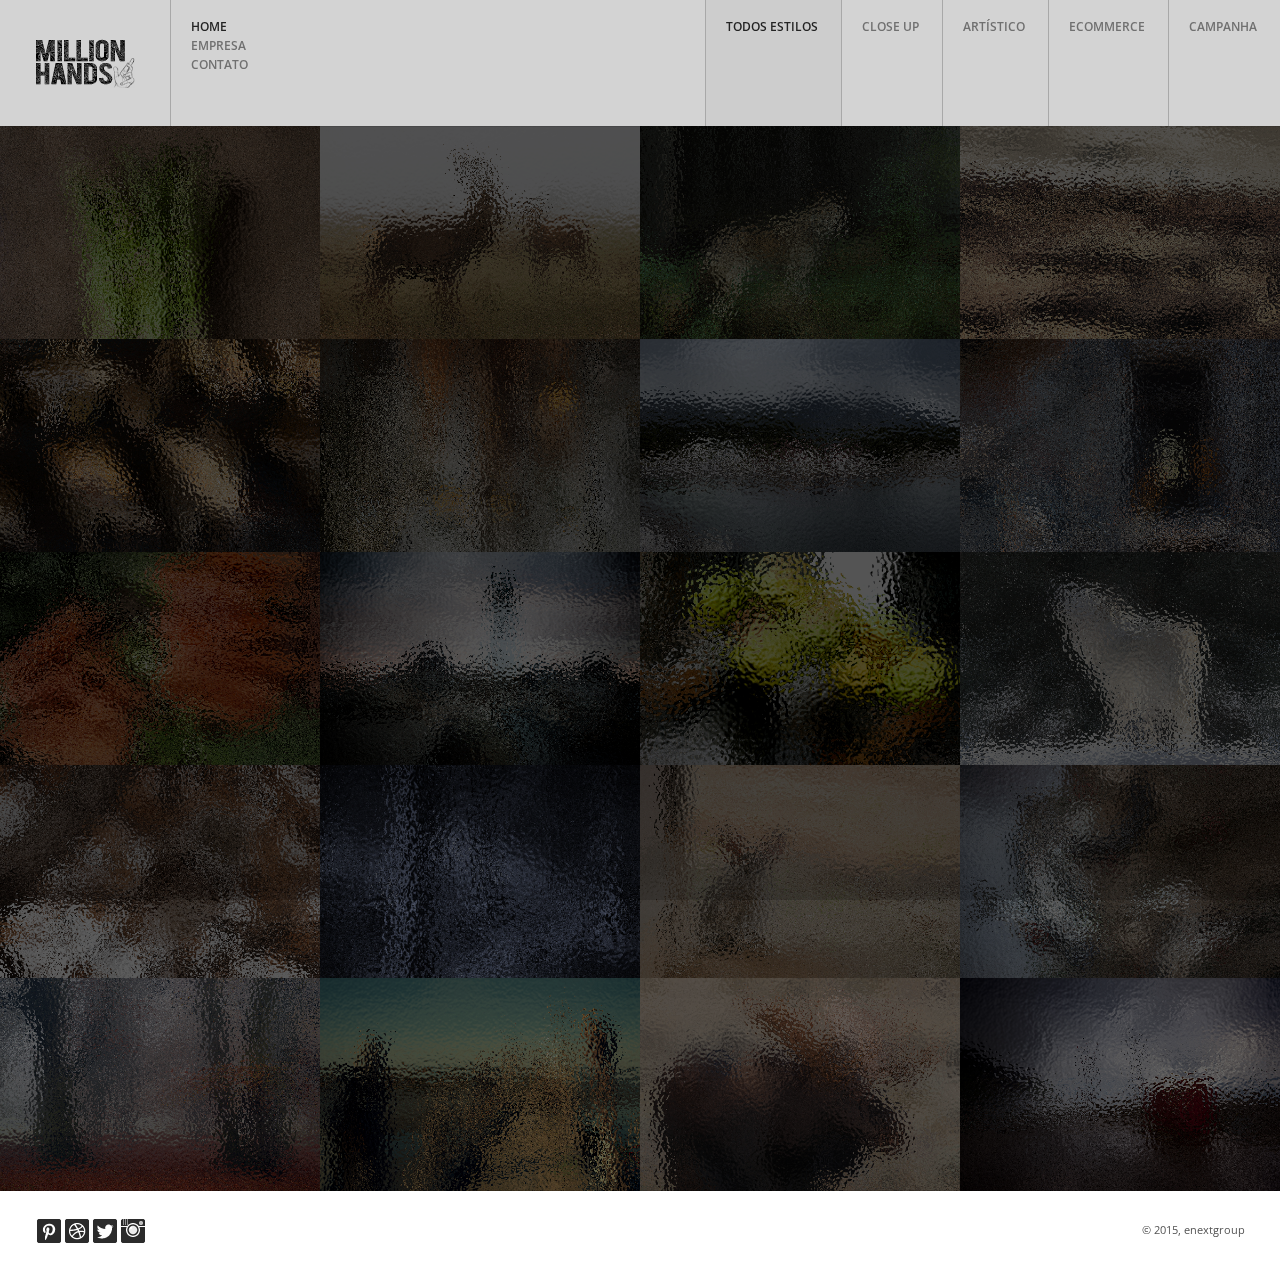
<file: index.html>
<!DOCTYPE html>
<!--[if lt IE 7]> <html class="no-js ie6 oldie" lang="en"> <![endif]-->
<!--[if IE 7]>    <html class="no-js ie7 oldie" lang="en"> <![endif]-->
<!--[if IE 8]>    <html class="no-js ie8 oldie" lang="en"> <![endif]-->
<!--[if IE 9]> <html class="no-js ie9 oldie" lang="en"> <![endif]-->
<!--[if gt IE 8]><!--> <html class="no-js"  dir="ltr" lang="en-US"> <!--<![endif]-->
<head>
<meta charset="utf-8">
<!-- Set the viewport width to device width for mobile -->
<meta name="viewport" content="width=device-width, initial-scale=1, maximum-scale=1">
<meta name="author" content="ppandp">
<meta name="Description" content="FULLSCREEN – Photography Portfolio HTML5" />
<title>Millionhands</title>
<link href="css/reset.css" rel="stylesheet" type="text/css" media="screen" />
<link href="css/contact.css" rel="stylesheet" type="text/css" media="screen" />
<link href="css/styles.css" rel="stylesheet" type="text/css" media="screen" />
<link href="css/flexslider.css" rel="stylesheet" type="text/css" media="screen">
<link href="css/jquery.fancybox.css" rel="stylesheet" type="text/css" media="screen" />
<!--[if gt IE 8]><!--><link href="css/retina-responsive.css" rel="stylesheet" type="text/css" media="screen" /><!--<![endif]-->
<!--[if !IE]> <link href="css/retina-responsive.css" rel="stylesheet" type="text/css" media="screen" /> <![endif]-->
<!--[if gt IE 6]> <link href="css/styles-ie.css" rel="stylesheet" type="text/css" media="screen" /> <![endif]-->
<link href="css/print.css" rel="stylesheet" type="text/css" media="print" />
<link href='http://fonts.googleapis.com/css?family=Open+Sans:400,300,300italic,700,600,800' rel='stylesheet' type='text/css' />
</head>
<body class="index">
<div id="wrap">
  <!-- Preloader -->
  <div id="preloader">
    <div id="status">&nbsp;</div>
  </div>
  <header id="wrapper">
    <div class="container clearfix">
      <h1 id="logo"><a href="index.html">Millionhands</a></h1>
     
      <!-- start navi -->
      <div id="nav-button"> <span class="nav-bar"></span> <span class="nav-bar"></span> <span class="nav-bar"></span> </div>
      <div id="options" class="clearfix">
        <ul id="main-menu">
          <li><a href="index.html" class="current">Home</a>
          	</li>
          <li><a href="#" class="dead-link">Empresa</a>
            <ul class="other">
              <li><a href="quemsomos.html">Quem Somos?</a></li>
              <li><a href="nossaequipe.html">Nossa Equipe</a></li>
            </ul>
          </li>
         
          <li><a href="contato.html">Contato</a></li>
        </ul>
        <ul id="homepage" class="option-set clearfix" data-option-key="filter">
          <li><a href="#filter=.home" class="selected">Todos Estilos</a>
          <li><a href="#filter=.germany">Close up</a></li>
          <li><a href="#filter=.africa">Artístico</a></li>
          <li><a href="#filter=.norway">Ecommerce</a></li>
          <li><a href="#filter=.poland">Campanha</a></li>
        </ul>
      </div>
      <!-- end nav -->
    </div>
  </header>
  <!-- end header -->
  <div id="content">
    <ul id="container">
      <li class="element home germany"> <a href="images/pic01b.jpg" title="Gabriel Testini Ellus Campanha 012" data-fancybox-group="group1" class="popup">
        <div class="images"><img src="images/pic01.jpg" alt="" />
        
        </div>
        </a> </li>
      <li class="element home poland"> <a href="images/pic02.jpg" title="Paulo Duran Revista TRIP edição 54" data-fancybox-group="group1" class="popup">
        <div class="images"><img src="images/pic02.jpg" alt="" />
          
        </div>
        </a> </li>
      <li class="element home germany"> <a href="images/pic03.jpg" title="Gabriel Testini Doc Dog Campanha 014" data-fancybox-group="group1" class="popup">
        <div class="images"><img src="images/pic03.jpg" alt="" />
          
        </div>
        </a> </li>
      <li class="element home africa"> <a href="images/pic06.jpg" title="Paulo Duran Revista TRIP edição 50" data-fancybox-group="group1" class="popup">
        <div class="images"><img src="images/pic06.jpg" alt="" />
          
        </div>
        </a> </li>
      <li class="element home norway"> <a href="images/pic05.jpg" title="Gabriel Testini Fashion Week Desfile Ellus 011" data-fancybox-group="group1" class="popup">
        <div class="images"><img src="images/pic05.jpg" alt="" />
          
        </div>
        </a> </li>
      <li class="element home poland"> <a href="images/pic07b.jpg" title="Gabriel Testini Fashion Week Desfile Ellus 014" data-fancybox-group="group1" class="popup">
        <div class="images"><img src="images/pic07.jpg" alt="" />
          
        </div>
        </a> </li>
      <li class="element home norway"> <a href="images/pic08.jpg" title="Paulo Duran Revista TRIP edição 21" data-fancybox-group="group1" class="popup">
        <div class="images"><img src="images/pic08.jpg" alt="" />
          
        </div>
        </a> </li>
      <li class="element home africa"> <a href="images/pic04.jpg" title="Gabriel Testini Fashion Week Desfile Ellus 010" data-fancybox-group="group1" class="popup">
        <div class="images"><img src="images/pic04.jpg" alt="" />
          
        </div>
        </a> </li>
      <li class="element home germany"> <a href="images/pic15.jpg" title="Lorem Ipsum" data-fancybox-group="group1" class="popup">
        <div class="images"><img src="images/pic15.jpg" alt="" />
         
        </div>
        </a> </li>
      <li class="element home norway"> <a href="images/pic10.jpg" title="Paulo Duran Revista TRIP edição 56" data-fancybox-group="group1" class="popup">
        <div class="images"><img src="images/pic10.jpg" alt="" />
         
        </div>
        </a> </li>
      <li class="element home poland"> <a href="images/pic11.jpg" title="Lorem Ipsum" data-fancybox-group="group1" class="popup">
        <div class="images"><img src="images/pic11.jpg" alt="" />
          
        </div>
        </a> </li>
      <li class="element home norway"> <a href="images/pic12.jpg" title="Lorem Ipsum" data-fancybox-group="group1" class="popup">
        <div class="images"><img src="images/pic12.jpg" alt="" />
         
        </div>
        </a> </li>
      <li class="element home africa"> <a href="images/pic13.jpg" title="Lorem Ipsum" data-fancybox-group="group1" class="popup">
        <div class="images"><img src="images/pic13.jpg" alt="" />
          
        </div>
        </a> </li>
      <li class="element home germany"> <a href="images/pic09.jpg" title="Lorem Ipsum" data-fancybox-group="group1" class="popup">
        <div class="images"><img src="images/pic09.jpg" alt="" />
          
        </div>
        </a> </li>
      <li class="element home germany"> <a href="images/pic14.jpg" title="Lorem Ipsum" data-fancybox-group="group1" class="popup">
        <div class="images"><img src="images/pic14.jpg" alt="" />
         
        </div>
        </a> </li>
      <li class="element home norway"> <a href="images/pic16.jpg" title="Lorem Ipsum" data-fancybox-group="group1" class="popup">
        <div class="images"><img src="images/pic16.jpg" alt="" />
          
        </div>
        </a> </li>
      <li class="element home germany"> <a href="images/pic17.jpg" title="Lorem Ipsum" data-fancybox-group="group1" class="popup">
        <div class="images"><img src="images/pic17.jpg" alt="" />
          
        </div>
        </a> </li>
      <li class="element home poland"> <a href="images/pic18.jpg" title="Lorem Ipsum" data-fancybox-group="group1" class="popup">
        <div class="images"><img src="images/pic18.jpg" alt="" />
        
        </div>
        </a> </li>
      <li class="element home norway"> <a href="images/pic19b.jpg" title="Lorem Ipsum" data-fancybox-group="group1" class="popup">
        <div class="images"><img src="images/pic19.jpg" alt="" />
         
        </div>
        </a> </li>
      <li class="element home norway"> <a href="images/pic20.jpg" title="Lorem Ipsum" data-fancybox-group="group1" class="popup">
        <div class="images"><img src="images/pic20.jpg" alt="" />
         
        </div>
        </a> </li>
    </ul>
  </div>
  <!-- end content -->
</div>
<!-- end wrap -->
<footer>
  <div class="container">
    <ul class="social clearfix alignleft">
      <li class="pinterest"><a href="#" onClick="return false">Visite nosso Pinterest</a></li>
      <li class="dribble"><a href="#" onClick="return false">Visit our dribble Account</a></li>
      <li class="tweat"><a href="#" onClick="return false">Visite nosso Twitter</a></li>
      <li class="instagram"><a href="#" onClick="return false">Visite nosso Instagram</a></li>
    </ul>
    <p class="small alignright"> © 2015, enextgroup</p>
  </div>
</footer>
<!-- BACK TO TOP BUTTON -->
<div id="backtotop">
  <ul>
    <li><a id="toTop" href="#" onClick="return false">Ir para o topo</a></li>
  </ul>
</div>
<!--<script src="http://maps.google.com/maps/api/js?sensor=false" type="text/javascript"></script>-->
<script src="js/jquery-1.9.1.min.js" type="text/javascript"></script>
<script src="js/jquery-easing-1.3.js" type="text/javascript"></script>
<script src="js/modernizr.js" type="text/javascript"></script>
<script src="js/retina.js" type="text/javascript"></script>
<!--<script src="js/jquery.gomap-1.3.2.min.js" type="text/javascript"></script>-->
<script src="js/jquery.isotope.min.js" type="text/javascript"></script>
<script src="js/jquery.ba-bbq.min.js" type="text/javascript"></script>
<script src="js/jquery.isotope.load_home.js" type="text/javascript"></script>
<script src="js/jquery.isotope.perfectmasonry.js"></script>
<!--<script src="js/jquery.form.js" type="text/javascript"></script>
<script src="js/input.fields.js" type="text/javascript"></script>-->
<script src="js/responsive-nav.js" type="text/javascript"></script>
<script defer src="js/jquery.flexslider-min.js"></script>
<script src="js/jquery.fancybox.pack.js" type="text/javascript"></script>
<script src="js/image-hover.js" type="text/javascript"></script>
<script src="js/scrollup.js" type="text/javascript"></script>
<script src="js/preloader.js" type="text/javascript"></script>
<script src="js/navi-slidedown.js" type="text/javascript"></script>
<!--[if lt IE 9]><script src="http://html5shim.googlecode.com/svn/trunk/html5.js"></script><![endif]-->
</body>
</html>
</file>
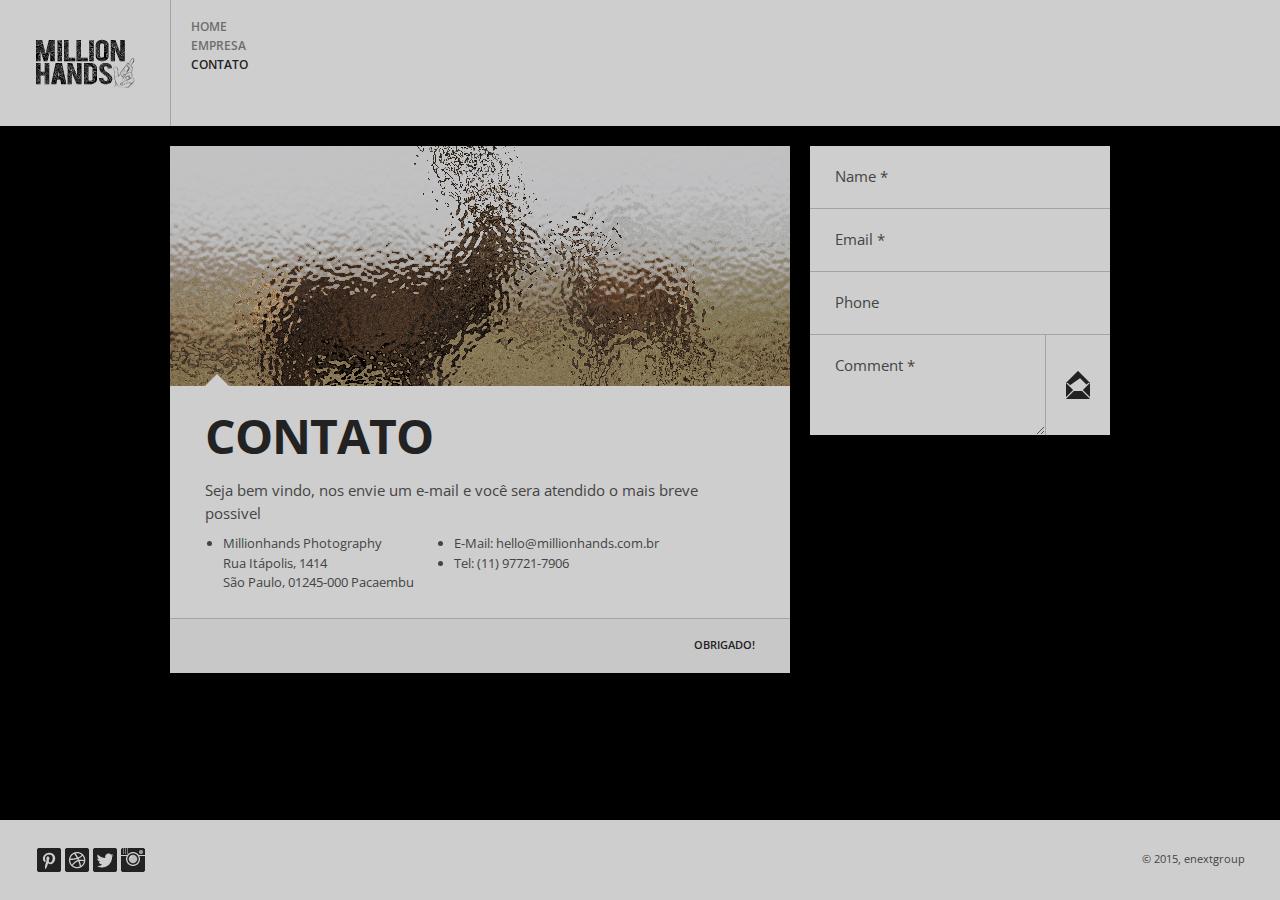
<file: contato.html>
<!DOCTYPE html>
<!--[if lt IE 7]> <html class="no-js ie6 oldie" lang="en"> <![endif]-->
<!--[if IE 7]>    <html class="no-js ie7 oldie" lang="en"> <![endif]-->
<!--[if IE 8]>    <html class="no-js ie8 oldie" lang="en"> <![endif]-->
<!--[if IE 9]> <html class="no-js ie9 oldie" lang="en"> <![endif]-->
<!--[if gt IE 8]><!--> <html class="no-js"  dir="ltr" lang="en-US"> <!--<![endif]-->
<head>
<meta charset="utf-8">
<!-- Set the viewport width to device width for mobile -->
<meta name="viewport" content="width=device-width, initial-scale=1, maximum-scale=1">
<meta name="author" content="ppandp">
<meta name="Description" content="FULLSCREEN – Photography Portfolio HTML5" />
<title>Millionhands</title>
<link href="css/reset.css" rel="stylesheet" type="text/css" media="screen" />
<link href="css/contact.css" rel="stylesheet" type="text/css" media="screen" />
<link href="css/styles.css" rel="stylesheet" type="text/css" media="screen" />
<link href="css/flexslider.css" rel="stylesheet" type="text/css" media="screen">
<link href="css/jquery.fancybox.css" rel="stylesheet" type="text/css" media="screen" />
<!--[if gt IE 8]><!--><link href="css/retina-responsive.css" rel="stylesheet" type="text/css" media="screen" /><!--<![endif]-->
<!--[if !IE]> <link href="css/retina-responsive.css" rel="stylesheet" type="text/css" media="screen" /> <![endif]-->
<!--[if gt IE 6]> <link href="css/styles-ie.css" rel="stylesheet" type="text/css" media="screen" /> <![endif]-->
<link href="css/print.css" rel="stylesheet" type="text/css" media="print" />
<link href='http://fonts.googleapis.com/css?family=Open+Sans:400,300,300italic,700,600,800' rel='stylesheet' type='text/css' />
</head>
<body class="post">
<div id="wrap">
  <!-- Preloader -->
  <div id="preloader">
    <div id="status">&nbsp;</div>
  </div>
  <header id="wrapper">
    <div class="container clearfix">
      <h1 id="logo"><a href="index.html">Millionhands</a>   </h1>
       <!-- start navi -->
      <div id="nav-button"> <span class="nav-bar"></span> <span class="nav-bar"></span> <span class="nav-bar"></span> </div>
      <div id="options" class="clearfix">
        <ul id="main-menu">
          <li><a href="index.html">Home</a>
          	</li>
          <li><a href="#" class="dead-link">Empresa</a>
            <ul class="other">
              <li><a href="quemsomos.html">Quem Somos?</a></li>
              <li><a href="nossaequipe.html">Nossa Equipe</a></li>
            </ul>
          </li>
         
          <li><a href="contato.html" class="current">Contato</a></li>
        </ul>
        
      <!-- end nav -->
    </div>
   
  </header>
  <!-- end header -->
  <div id="content">
    <div class="container clearfix">
      <div id="container">
        <div class="col2-3 home element">
          <div class="images"> <img src="images/post01.jpg" alt="" />
            <!--<div id="map"></div>-->
          </div>
          <div class="white-bottom  grey-area-last">
            <h2>Contato</h2>
            <p class="big"> Seja bem vindo, nos envie um e-mail e você sera atendido o mais breve possivel</p>
            <ul class="unordered-list floated clearfix">
              <li>Millionhands Photography<br />
                Rua Itápolis, 1414<br />
                São Paulo, 01245-000 Pacaembu</li>
              <li>E-Mail: hello@millionhands.com.br</li>
              <li>Tel: (11) 97721-7906</li>
            </ul>
            <div class="grey-area last smaller clearfix">
              <p class="small"><span class="alignright"><a href="#">OBRIGADO!</a></span> <span class="alignright"><a href="#"></a></span></p>
            </div>
          </div>
        </div>
        <div class="element home clearfix col1-3 contact">
          <div id="contact">
            <div id="message"></div>
            <form method="post" action="contact.php" name="contactform" id="contactform" autocomplete="off">
              <fieldset>
              <div class="alignleft padding-right">
                <label for="name" accesskey="U"><span class="required">Name</span></label>
                <input name="name" type="text" id="name" size="30" title="Name *" />
                <label for="email" accesskey="E"><span class="required">Email</span></label>
                <input name="email" type="text" id="email" size="30" title="Email *" />
                <label for="phone" accesskey="P">Phone</label>
                <input name="phone" type="text" id="phone" size="30" title="Phone" class="third" />
              </div>
              <label for="comments" accesskey="C"><span class="required">Comments</span></label>
              <textarea name="comments" id="comments" title="Comment *"></textarea>
              <input type="submit" class="submit" id="submit" value="Submit" />
              </fieldset>
            </form>
          </div>
        </div>
      </div>
    </div>
  </div>
  <!-- end content -->
</div>
<!-- end wrap -->
<footer>
  <div class="container">
    <ul class="social clearfix alignleft">
      <li class="pinterest"><a href="#" onClick="return false">Visit our pinterest Account</a></li>
      <li class="dribble"><a href="#" onClick="return false">Visit our dribble Account</a></li>
      <li class="tweat"><a href="#" onClick="return false">Visit our twitter Account</a></li>
      <li class="instagram"><a href="#" onClick="return false">Visit our instagram Account</a></li>
    </ul>
    <p class="small alignright"> © 2015, enextgroup</p>
  </div>
</footer>
<!-- BACK TO TOP BUTTON -->
<div id="backtotop">
  <ul>
    <li><a id="toTop" href="#" onClick="return false">Back to Top</a></li>
  </ul>
</div>
<!--<script src="http://maps.google.com/maps/api/js?sensor=false" type="text/javascript"></script>-->
<script src="js/jquery-1.9.1.min.js" type="text/javascript"></script>
<script src="js/jquery-easing-1.3.js" type="text/javascript"></script>
<script src="js/modernizr.js" type="text/javascript"></script>
<script src="js/retina.js" type="text/javascript"></script>
<!--<script src="js/jquery.gomap-1.3.2.min.js" type="text/javascript"></script>-->
<script src="js/jquery.isotope.min.js" type="text/javascript"></script>
<script src="js/jquery.ba-bbq.min.js" type="text/javascript"></script>
<script src="js/jquery.isotope.load.js" type="text/javascript"></script>
<script src="js/jquery.isotope.perfectmasonry.js"></script>
<script src="js/jquery.form.js" type="text/javascript"></script>
<script src="js/input.fields.js" type="text/javascript"></script>
<script src="js/responsive-nav.js" type="text/javascript"></script>
<script defer src="js/jquery.flexslider-min.js"></script>
<script src="js/jquery.fancybox.pack.js" type="text/javascript"></script>
<script src="js/image-hover_opacity1.js" type="text/javascript"></script>
<script src="js/scrollup.js" type="text/javascript"></script>
<script src="js/preloader.js" type="text/javascript"></script>
<script src="js/navi-slidedown.js" type="text/javascript"></script>
<!--[if lt IE 9]><script src="http://html5shim.googlecode.com/svn/trunk/html5.js"></script><![endif]-->
</body>
</html>
</file>
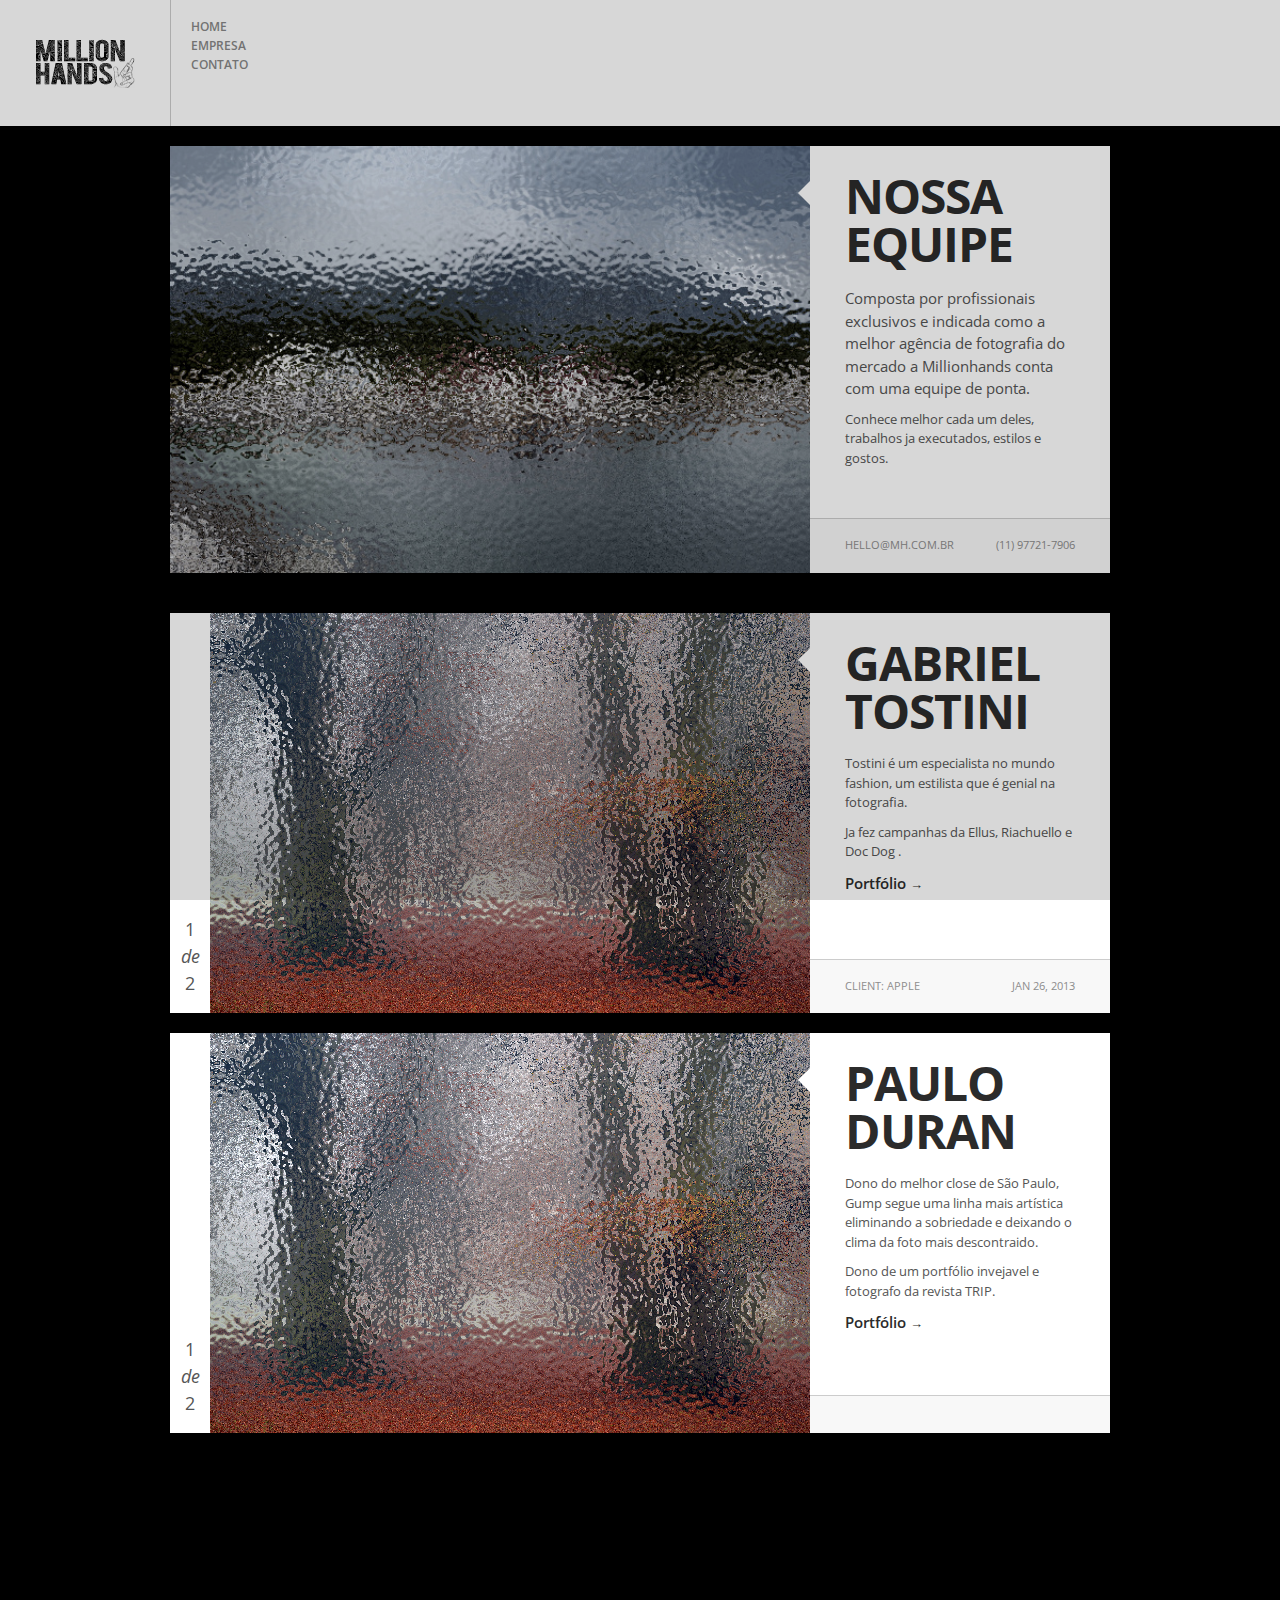
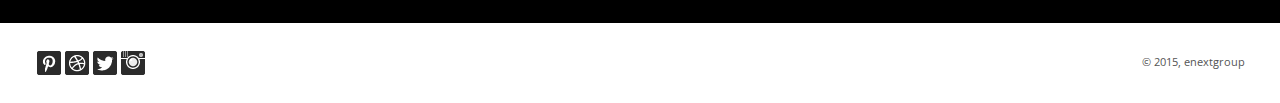
<file: nossaequipe.html>
<!DOCTYPE html>
<!--[if lt IE 7]> <html class="no-js ie6 oldie" lang="en"> <![endif]-->
<!--[if IE 7]>    <html class="no-js ie7 oldie" lang="en"> <![endif]-->
<!--[if IE 8]>    <html class="no-js ie8 oldie" lang="en"> <![endif]-->
<!--[if IE 9]> <html class="no-js ie9 oldie" lang="en"> <![endif]-->
<!--[if gt IE 8]><!--> <html class="no-js"  dir="ltr" lang="en-US"> <!--<![endif]-->
<head>
<meta charset="utf-8">
<!-- Set the viewport width to device width for mobile -->
<meta name="viewport" content="width=device-width, initial-scale=1, maximum-scale=1">
<meta name="author" content="ppandp">
<meta name="Description" content="FULLSCREEN – Photography Portfolio HTML5" />
<title>Millionhands</title>
<link href="css/reset.css" rel="stylesheet" type="text/css" media="screen" />
<link href="css/contact.css" rel="stylesheet" type="text/css" media="screen" />
<link href="css/styles.css" rel="stylesheet" type="text/css" media="screen" />
<link href="css/flexslider.css" rel="stylesheet" type="text/css" media="screen">
<link href="css/jquery.fancybox.css" rel="stylesheet" type="text/css" media="screen" />
<!--[if gt IE 8]><!--><link href="css/retina-responsive.css" rel="stylesheet" type="text/css" media="screen" /><!--<![endif]-->
<!--[if !IE]> <link href="css/retina-responsive.css" rel="stylesheet" type="text/css" media="screen" /> <![endif]-->
<!--[if gt IE 6]> <link href="css/styles-ie.css" rel="stylesheet" type="text/css" media="screen" /> <![endif]-->
<link href="css/print.css" rel="stylesheet" type="text/css" media="print" />
<link href='http://fonts.googleapis.com/css?family=Open+Sans:400,300,300italic,700,600,800' rel='stylesheet' type='text/css' />
</head>
<body class="slider">
<div id="wrap">
  <!-- Preloader -->
  <div id="preloader">
    <div id="status">&nbsp;</div>
  </div>
  <header id="wrapper">
    <div class="container clearfix">
      <h1 id="logo"><a href="index.html">Millionhands</a></h1>
      <!-- start navi -->
      <div id="nav-button"> <span class="nav-bar"></span> <span class="nav-bar"></span> <span class="nav-bar"></span> </div>
      <div id="options" class="clearfix">
        <ul id="main-menu">
          <li><a href="index.html">Home</a>
          	</li>
          <li><a href="#" class="dead-link ">Empresa</a>
            <ul class="other">
              <li><a href="quemsomos.html" >Quem Somos?</a></li>
              <li><a href="nossaequipe.html" class="current">Nossa Equipe</a></li>
            </ul>
          </li>
         
          <li><a href="contato.html" >Contato</a></li>
        </ul>
        
      <!-- end nav -->
    </div>
    
  </header>
  <!-- end header -->
  <div id="content">
    <div class="container clearfix">
      <div id="container">
        <div class="combi clearfix element home col1-1 ">
          <div class="col2-3">
            <div class="images"> <img src="images/pic08.jpg" alt="" /> </div>
          </div>
          <div class="col1-3 white-right">
            <h2>Nossa Equipe</h2>
            <p class="big">Composta por profissionais exclusivos e indicada como a melhor agência de fotografia do mercado a Millionhands conta com uma equipe de ponta.</p>
            <p>Conhece melhor cada um deles, trabalhos ja executados, estilos e gostos.</p>
            <div class="bottom-field clearfix">
              <p class="small"><span class="alignleft">hello@mh.com.br</span> <span class="alignright">(11) 97721-7906</span></p>
            </div>
          </div>
          <div class="clear"></div>
        </div>
         
    </div>
  </div>
  
  <div id="content">
    <div class="container clearfix">
      <div id="container">
        <div class="combi clearfix element home col1-1">
          <div class="col2-3">
            <div class="flexslider">
              <div class="images">
                <ul class="slides">
                  <li><img src="images/pic17.jpg" alt="" />
                    <div class="caption">
                      <p>1 <span>de</span> 2</p>
                    </div>
                  </li>
                  <li><img src="images/pic18.jpg" alt="" />
                    <div class="caption">
                      <p>2 <span>de</span> 2</p>
                    </div>
                  </li>
                  
                </ul>
              </div>
            </div>
          </div>
          <div class="col1-3 white-right">
            <h2>Gabriel Tostini</h2>
            <p>Tostini é um especialista no mundo fashion, um estilista que é genial na fotografia. </p>
            <p>Ja fez campanhas da Ellus, Riachuello e Doc Dog .</p>
            <p class="big"><a href="index.html">Portfólio <span class="arrow">→</span></a></p>
            <div class="bottom-field clearfix">
              <p class="small"><span class="alignleft">Client: Apple</span> <span class="alignright">Jan 26, 2013</span></p>
            </div>
          </div>
          <div class="clear"></div>
        </div>
  
  <div id="content">
    <div class="container clearfix">
      <div id="container">
        <div class="combi clearfix element home col1-1">
          <div class="col2-3">
            <div class="flexslider">
              <div class="images">
                <ul class="slides">
                  <li><img src="images/pic17.jpg" alt="" />
                    <div class="caption">
                      <p>1 <span>de</span> 2</p>
                    </div>
                  </li>
                  <li><img src="images/pic18.jpg" alt="" />
                    <div class="caption">
                      <p>2 <span>de</span> 2</p>
                    </div>
                  </li>
                </ul>
              </div>
            </div>
          </div>
  <div class="col1-3 white-right">
            <h2>Paulo Duran</h2>
            <p>Dono do melhor close de São Paulo, Gump segue uma linha mais artística eliminando a sobriedade e deixando o clima da foto mais descontraido. </p>
            <p>Dono de um portfólio invejavel e fotografo da revista TRIP.</p>
            <p class="big"><a href="index.html">Portfólio <span class="arrow">→</span></a></p>
            <div class="bottom-field clearfix">
              <p class="small"><span class="alignleft"></span> <span class="alignright"></span></p>
            </div>
          </div>
          <div class="clear"></div>
         
        </div>
       </div> 
    </div>
  </div>
  </div>
            </div>
          </div>
         
      
  
  
  <!-- end content -->
</div>
<!-- end wrap -->
<footer>
  <div class="container">
    <ul class="social clearfix alignleft">
      <li class="pinterest"><a href="#" onClick="return false">Visit our pinterest Account</a></li>
      <li class="dribble"><a href="#" onClick="return false">Visit our dribble Account</a></li>
      <li class="tweat"><a href="#" onClick="return false">Visit our twitter Account</a></li>
      <li class="instagram"><a href="#" onClick="return false">Visit our instagram Account</a></li>
    </ul>
    <p class="small alignright"> © 2015, enextgroup</p>
  </div>
</footer>
<!-- BACK TO TOP BUTTON -->
<div id="backtotop">
  <ul>
    <li><a id="toTop" href="#" onClick="return false">Back to Top</a></li>
  </ul>
</div>
<!--<script src="http://maps.google.com/maps/api/js?sensor=false" type="text/javascript"></script>-->
<script src="js/jquery-1.9.1.min.js" type="text/javascript"></script>
<script src="js/jquery-easing-1.3.js" type="text/javascript"></script>
<script src="js/modernizr.js" type="text/javascript"></script>
<script src="js/retina.js" type="text/javascript"></script>
<!--<script src="js/jquery.gomap-1.3.2.min.js" type="text/javascript"></script>-->
<script src="js/jquery.isotope.min.js" type="text/javascript"></script>
<script src="js/jquery.ba-bbq.min.js" type="text/javascript"></script>
<script src="js/jquery.isotope.load.js" type="text/javascript"></script>
<script src="js/jquery.isotope.perfectmasonry.js"></script>
<!--<script src="js/jquery.form.js" type="text/javascript"></script>
<script src="js/input.fields.js" type="text/javascript"></script>-->
<script src="js/responsive-nav.js" type="text/javascript"></script>
<script defer src="js/jquery.flexslider-min.js"></script>
<script src="js/jquery.fancybox.pack.js" type="text/javascript"></script>
<script src="js/image-hover_opacity1.js" type="text/javascript"></script>
<script src="js/scrollup.js" type="text/javascript"></script>
<script src="js/preloader.js" type="text/javascript"></script>
<script src="js/navi-slidedown.js" type="text/javascript"></script>
<!--[if lt IE 9]><script src="http://html5shim.googlecode.com/svn/trunk/html5.js"></script><![endif]-->
</body>
</html>
</file>
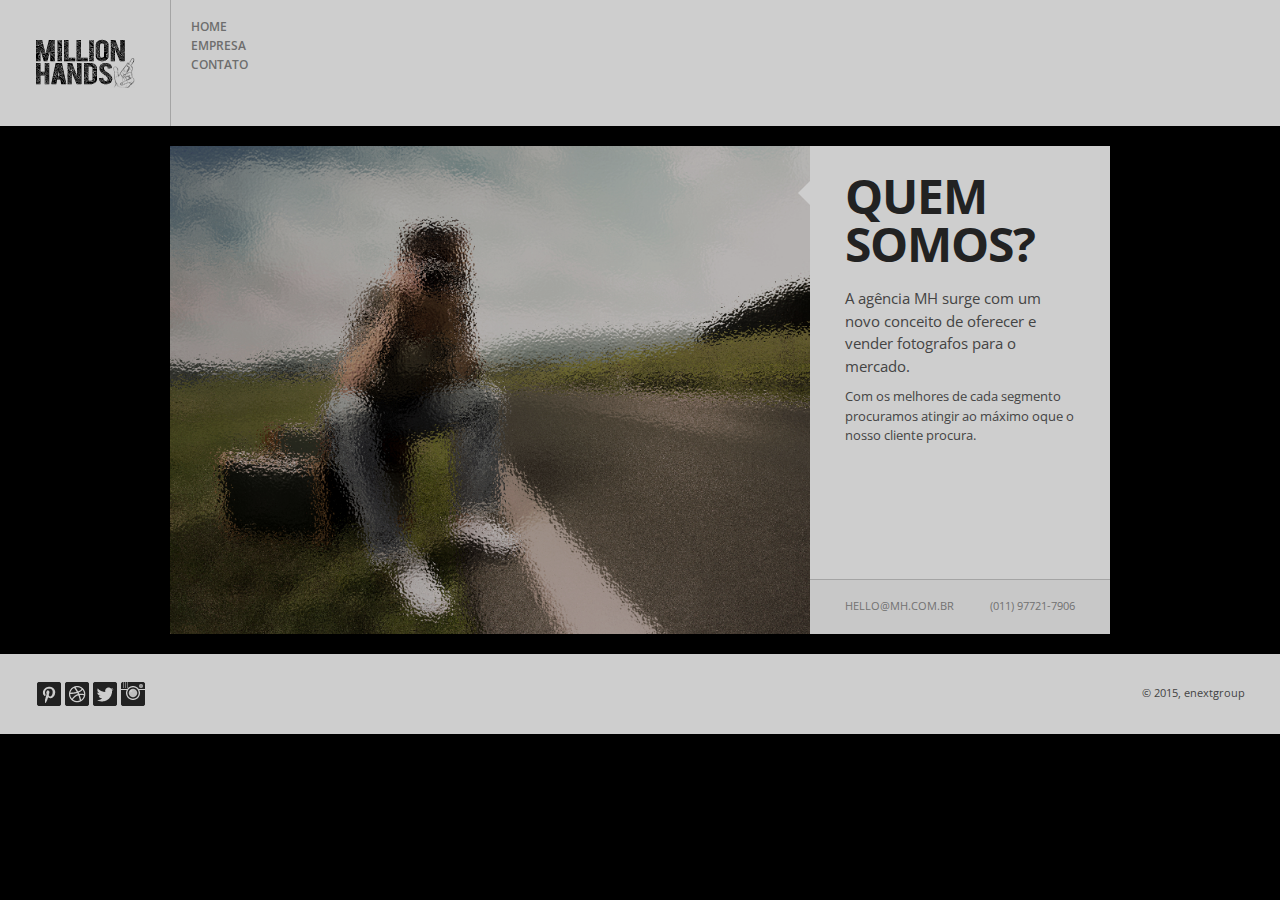
<file: quemsomos.html>
<!DOCTYPE html>
<!--[if lt IE 7]> <html class="no-js ie6 oldie" lang="en"> <![endif]-->
<!--[if IE 7]>    <html class="no-js ie7 oldie" lang="en"> <![endif]-->
<!--[if IE 8]>    <html class="no-js ie8 oldie" lang="en"> <![endif]-->
<!--[if IE 9]> <html class="no-js ie9 oldie" lang="en"> <![endif]-->
<!--[if gt IE 8]><!--> <html class="no-js"  dir="ltr" lang="en-US"> <!--<![endif]-->
<head>
<meta charset="utf-8">
<!-- Set the viewport width to device width for mobile -->
<meta name="viewport" content="width=device-width, initial-scale=1, maximum-scale=1">
<meta name="author" content="ppandp">
<meta name="Description" content="FULLSCREEN – Photography Portfolio HTML5" />
<title>Millionhands</title>
<link href="css/reset.css" rel="stylesheet" type="text/css" media="screen" />
<link href="css/contact.css" rel="stylesheet" type="text/css" media="screen" />
<link href="css/styles.css" rel="stylesheet" type="text/css" media="screen" />
<link href="css/flexslider.css" rel="stylesheet" type="text/css" media="screen">
<link href="css/jquery.fancybox.css" rel="stylesheet" type="text/css" media="screen" />
<!--[if gt IE 8]><!--><link href="css/retina-responsive.css" rel="stylesheet" type="text/css" media="screen" /><!--<![endif]-->
<!--[if !IE]> <link href="css/retina-responsive.css" rel="stylesheet" type="text/css" media="screen" /> <![endif]-->
<!--[if gt IE 6]> <link href="css/styles-ie.css" rel="stylesheet" type="text/css" media="screen" /> <![endif]-->
<link href="css/print.css" rel="stylesheet" type="text/css" media="print" />
<link href='http://fonts.googleapis.com/css?family=Open+Sans:400,300,300italic,700,600,800' rel='stylesheet' type='text/css' />
</head>
<body class="slider">
<div id="wrap">
  <!-- Preloader -->
  <div id="preloader">
    <div id="status">&nbsp;</div>
  </div>
  <header id="wrapper">
    <div class="container clearfix">
      <h1 id="logo"><a href="index.html">Millionhands</a></h1>
      <!-- start navi -->
      <div id="nav-button"> <span class="nav-bar"></span> <span class="nav-bar"></span> <span class="nav-bar"></span> </div>
      <div id="options" class="clearfix">
        <ul id="main-menu">
          <li><a href="index.html">Home</a>
          	</li>
          <li><a href="#" class="dead-link ">Empresa</a>
            <ul class="other">
              <li><a href="quemsomos.html" class="current">Quem Somos?</a></li>
              <li><a href="nossaequipe.html" >Nossa Equipe</a></li>
            </ul>
          </li>
         
          <li><a href="contato.html" >Contato</a></li>
        </ul>
        
      <!-- end nav -->
    </div>
    
  </header>
  <!-- end header -->
  <div id="content">
    <div class="container clearfix">
      <div id="container">
        <div class="combi clearfix element home col1-1 ">
          <div class="col2-3">
            <div class="images"> <img src="images/photographer.jpg" alt="" /> </div>
          </div>
          <div class="col1-3 white-right">
            <h2>Quem Somos?</h2>
            <p class="big">A agência MH surge com um novo conceito de oferecer e vender fotografos para o mercado.</p>
            <p>Com os melhores de cada segmento procuramos atingir ao máximo oque o nosso cliente procura.</p>
            <div class="bottom-field clearfix">
              <p class="small"><span class="alignleft">hello@mh.com.br</span> <span class="alignright">(011) 97721-7906</span></p>
            </div>
          </div>
          <div class="clear"></div>
        </div>
         
    </div>
  </div>
  <!-- end content -->
</div>
<!-- end wrap -->
<footer>
  <div class="container">
    <ul class="social clearfix alignleft">
      <li class="pinterest"><a href="#" onClick="return false">Visit our pinterest Account</a></li>
      <li class="dribble"><a href="#" onClick="return false">Visit our dribble Account</a></li>
      <li class="tweat"><a href="#" onClick="return false">Visit our twitter Account</a></li>
      <li class="instagram"><a href="#" onClick="return false">Visit our instagram Account</a></li>
    </ul>
    <p class="small alignright"> © 2015, enextgroup</p>
  </div>
</footer>
<!-- BACK TO TOP BUTTON -->
<div id="backtotop">
  <ul>
    <li><a id="toTop" href="#" onClick="return false">Back to Top</a></li>
  </ul>
</div>
<!--<script src="http://maps.google.com/maps/api/js?sensor=false" type="text/javascript"></script>-->
<script src="js/jquery-1.9.1.min.js" type="text/javascript"></script>
<script src="js/jquery-easing-1.3.js" type="text/javascript"></script>
<script src="js/modernizr.js" type="text/javascript"></script>
<script src="js/retina.js" type="text/javascript"></script>
<!--<script src="js/jquery.gomap-1.3.2.min.js" type="text/javascript"></script>-->
<script src="js/jquery.isotope.min.js" type="text/javascript"></script>
<script src="js/jquery.ba-bbq.min.js" type="text/javascript"></script>
<script src="js/jquery.isotope.load.js" type="text/javascript"></script>
<script src="js/jquery.isotope.perfectmasonry.js"></script>
<!--<script src="js/jquery.form.js" type="text/javascript"></script>
<script src="js/input.fields.js" type="text/javascript"></script>-->
<script src="js/responsive-nav.js" type="text/javascript"></script>
<script defer src="js/jquery.flexslider-min.js"></script>
<script src="js/jquery.fancybox.pack.js" type="text/javascript"></script>
<script src="js/image-hover_opacity1.js" type="text/javascript"></script>
<script src="js/scrollup.js" type="text/javascript"></script>
<script src="js/preloader.js" type="text/javascript"></script>
<script src="js/navi-slidedown.js" type="text/javascript"></script>
<!--[if lt IE 9]><script src="http://html5shim.googlecode.com/svn/trunk/html5.js"></script><![endif]-->
</body>
</html>
</file>
<file: css/contact.css>
#contact { display: block; width: auto; margin: 0; padding: 0px; border: none; background:#fff; overflow:visible }

#contact label { display: none; float: none; height:0px; }
input, textarea, select { width:300px; padding:20px 25px 22px 25px; font: 15px 'Open Sans', 'Helvetica Neue', Arial, Helvetica, sans-serif; color:#555; border:0; border-bottom:1px solid #ccc; -webkit-transition: all 0.2s ease 0s; -moz-transition: all 0.2s ease 0s; -o-transition: all 0.2s ease 0s; transition: all 0.2s ease 0s; float:none; display:block;}
#contact input.third { margin: 0px 0px 0px 0 !important; }
#contact textarea { margin-bottom:0px; margin-right:0px !important; width:236px; border:0px; border-right:1px solid #ccc; height:100px; display:block; }

input:focus, textarea:focus, select:focus { background:#f8f8f8; }
input.submit { display:block; position:absolute; bottom:0px; right:0px; width:64px; height:100px; -moz-transition: all 0.2s ease 0s; -o-transition: all 0.2s ease 0s; transition: all 0.2s ease 0s; border:0px; padding:0px; background:url(../images/bg-send.png) center center no-repeat; background-size:24px 28px; text-indent:-9999px; cursor:pointer}
#contact input.submit:hover { background-color:#f8f8f8; }


#contact fieldset { padding-left:0px;}

#message { margin: 0; padding: 0px; z-index:5500; position:absolute !important; top:0px; left:0px; background:#fff; height:100%; min-height:100%; }
#success_page { display: block; width:300px; height:100%; min-height:100%; padding:30px 35px; }
.error_message { display: block; width:300px; height:100%; min-height:100%; padding:30px 35px; background:url(../images/bg-close.png) no-repeat 247px 234px #FBE3E4;  background-size:18px 18px; color:#8a1f11; cursor:pointer }

#contact .padding-right {padding-right:20px; }
</file>
<file: css/styles.css>
@charset "utf-8";
/* CSS Document */

/* =Clearfix
--------------------------------------------------------------------------------------------------------*/
.clear { clear: both; }
.clearfix:after { content: "."; display:block; height:0; clear:both; visibility:hidden; }/* ----- clear fix for floats ----- */
.clearfix { display:inline-block; }
* html .clearfix { height:1%; }/* hides clearfix from IE-mac */
.clearfix { display:block; }/* end hide from IE-mac */
.alignleft { float:left; }
.alignright { float:right; }
.aligncenter { margin:0 auto !important; display:inline-block; }
.alignnone { clear:both; font-size:0; line-height:0; margin:0; padding:0; border:0; height:0; width:0; }
.centered { text-align:center; }
.absolute {position:absolute; width:100%; margin-left:-35px; }
/* End Clearfix
--------------------------------------------------------------------------------------------------------*/


/* =Preloader
--------------------------------------------------------------------------------------------------------*/
#preloader { position:absolute; top:0; left:0; right:0; bottom:0; background-color:#000; z-index:199; }
#status { width:200px; height:200px; position:absolute; left:50%; top:50%; background-image:url(../images/ajax-loader.gif); background-repeat:no-repeat; background-position:center; margin:-100px 0 0 -100px; }
/* End Preloader
--------------------------------------------------------------------------------------------------------*/


/* =Typography
--------------------------------------------------------------------------------------------------------*/
html {overflow: -moz-scrollbars-vertical; overflow-y: scroll; }
html, body, #wrap {height: 100%;}
body > #wrap {height: auto; min-height: 100%;}
#content {padding-bottom: 80px;}
*, *:after, *:before { -webkit-box-sizing: border-box; -moz-box-sizing: border-box; box-sizing: border-box; padding: 0; margin: 0; }
body { font: 13px 'Open Sans', 'Helvetica Neue', Arial, Helvetica, sans-serif; color:#555; background:#000; }
strong { font-weight:bold; }
a, a > * {-webkit-transition: all 0.2s ease 0s; -moz-transition: all 0.2s ease 0s; -o-transition: all 0.2s ease 0s; transition: all 0.2s ease 0s; }
p { line-height:1.5; padding:10px 0px 0 0px; }
p.small {font-size:11px;}
.below-h3 {display:block; margin-top:-13px; padding-bottom:10px; text-transform:uppercase }
.below-huge-price {display:block; margin-top:-18px; font-weight:600; }
p.big { font-size:15px; }
p.big a { font-weight:600; }
p.blockquote { font-family:Georgia, "Times New Roman", Times, serif; font-style:italic; font-size:18px; padding-top:18px; clear:both }
.blockquote span {font: 11px 'Open Sans', 'Helvetica Neue', Arial, Helvetica, sans-serif; color:#8d8d8d; padding-top:5px; text-transform:uppercase; display:block; letter-spacing:1px; }
a { color:#2b2b2b; text-decoration:none; font-weight:600 }
a:hover { text-decoration:none; color:#555; }
em {font-style:italic }
.uppercase {text-transform:uppercase }
.line-through {text-decoration:line-through; color:#888; padding:0 !important; }
span.arrow {font:13px 'Open Sans', 'Helvetica Neue', Arial, Helvetica, sans-serif; font-style:normal}
/* End Typography
--------------------------------------------------------------------------------------------------------*/


/* =Headings
--------------------------------------------------------------------------------------------------------*/
h1#logo { position:relative; float:left; padding:35px; z-index:1; border-right:1px solid #ccc; }
h1#logo a { display:block; background:url(../images/millionhands_logo.png) no-repeat; background-size:100px 56px; width:100px; height:56px; text-indent:-9999px; }
h2, h3, h4, h2 a, h3 a, h4 a { line-height:1; font-weight:700; color:#2b2b2b; display:block font-family:'Open Sans', 'Helvetica Neue', Arial, Helvetica, sans-serif; text-transform:uppercase }
h2 a:hover, h3 a:hover, h4 a:hover { color:#2b2b2b; }
h2 { font-size:48px; padding-bottom:9px; padding-top:16px; letter-spacing:-1px; }
h3 {font-size:30px; padding-bottom:9px; padding-top:20px; letter-spacing:-1px; }
h4, .blog h2 {font-size:24px; padding-bottom:10px; padding-top:20px; letter-spacing:-1px;  }
.grey-area h4 {padding-top:10px; }
/* End Headings
--------------------------------------------------------------------------------------------------------*/


/* =Main Content
--------------------------------------------------------------------------------------------------------*/
/*.container { white-space: nowrap; }*/
#content .container { width:1280px; margin:0 auto; padding:10px 0; }
.slider #content .container, .post #content .container, .cart  #content .container { width:960px; }
header { background:#fff; -webkit-box-shadow:0 1px 0 rgba(0, 0, 0, 0.1); -moz-box-shadow:0 1px 0 rgba(0, 0, 0, 0.1); box-shadow:0 1px 0 rgba(0, 0, 0, 0.1); position:relative; z-index:55;}

.col1-1 { width:940px; margin:10px; float:left; position:relative }
.col1-1.combi { background:#fff; }
.col3-3 { width:940px; margin:10px; float:left; position:relative }
.col1-3 { width:300px; margin:10px; float:left; overflow:hidden }
.combi .col1-3 {width:300px; margin:0; float:left; }
.col2-3 { width:620px; margin:10px; float:left; overflow:hidden }
.combi .col2-3 {width:640px; margin:0; }
.height-400 {height:400px }

.col1-3.white-right, .col1-3.white, .col1-3.white-left, .white-bottom { padding:10px 35px 31px 35px; background:#fff; }
.white-bottom { position:relative }
.white-bottom.grey-area-last, .white.grey-area-last { padding:10px 35px 0px 35px; }
.tab-tile {background:#fff; }
.col1-3.white.p-small { padding:20px 35px 31px 35px; }

.white-right:before {content:''; height:0; width:0; border-width:12px 12px 12px 12px; border-style:solid; border-color:rgba(251,251,251,0) rgba(255,255,255,1) rgba(255,255,255,0) rgba(255,255,255,0); position:absolute; margin-top:25px; left:616px; }
.white-bottom:before {content:''; height:0; width:0; border-width:12px 12px 12px 12px; border-style:solid; border-color:rgba(251,251,251,0) rgba(255,255,255,0) rgba(255,255,255,1) rgba(255,255,255,0); position:absolute; top:-24px; margin-left:0px; }
a:visited .white-bottom:before { border-color: transparent transparent #fff transparent !important; }
a:visited .white-right:before { border-color:transparent #fff transparent transparent !important; }

.bottom-field {border-top:1px solid #ccc; background:#f8f8f8; position:absolute; bottom:0; left:640px; display:block; width:300px; padding:8px 35px 19px 35px; text-transform:uppercase; color:#8d8d8d;  }
.grey-area {border-top:1px solid #ccc; border-bottom:1px solid #ccc; background:#f8f8f8; position:relative; display:block; width:300px; padding:15px 35px 25px 35px; text-transform:uppercase; color:#8d8d8d; margin:25px 0 15px 0; margin-left:-35px; }
.grey-area.smaller {border-top:1px solid #ccc; border-bottom:1px solid #ccc; background:#f8f8f8; position:relative; display:block; width:300px; padding:8px 35px 19px 35px; text-transform:uppercase; color:#8d8d8d; margin:25px 0 0px 0; margin-left:-35px; }
.grey-area.last { border-bottom:1px solid #f8f8f8; margin-bottom:0; }
.col2-3 .grey-area {width:620px; }

.cart-single {text-transform:none; }

ul#container {margin:0 auto; position:relative }
ul#container li { width:270px; float:left; white-space: normal; list-style:none outside none; overflow:hidden; position:relative }

ul#container li.col1-3 {width:300px; height:auto; margin:10px; }
ul#container li.col1-3.double {width:300px; height:auto; margin:10px; }
ul#container li.col2-3 {width:620px; height:auto; margin:10px; }
/* =End Main Content
--------------------------------------------------------------------------------------------------------*/


/* =Secondary Content
--------------------------------------------------------------------------------------------------------*/
.break { height:20px; position:relative; }
.images { display:block; position:relative; }
.overflow {overflow:hidden; }
.button a {border:1px solid #ccc; padding:10px 15px 11px 15px; background:#fff; position:relative; font-size:14px; display:inline-block }
.price {font-size:20px; padding-top:18px; color:#2b2b2b; }
.huge-price {font-size:72px; font-weight:700; color:#2b2b2b; text-align:center; display:block; margin-top:-11px; }
.huge-price span {font-size:42px; font-weight:400; }
.padding-right {padding-right:30px; }
.margin-right {margin-right:10px; }
/* =End Secondary Content
--------------------------------------------------------------------------------------------------------*/


/* =Googlemaps
--------------------------------------------------------------------------------------------------------*/
#map {width:620px; height:240px; margin:0; border:0}
#map:before, #map:after {background: none; content: ''; left: 0;	position: absolute;	top: 0;	width: 100%; }
#map:after {bottom: 0; top: auto; }
/* End Googlemaps
--------------------------------------------------------------------------------------------------------*/


/* =Image Hover
--------------------------------------------------------------------------------------------------------*/
.images img {width:100%; display: block; max-width: 100% !important; height:auto; box-shadow: #000 0em 0em 0em; }
.masonry .element .images img, .index .element .images img {-ms-filter: "progid:DXImageTransform.Microsoft.Alpha(Opacity=40)"; -moz-opacity: 0.4; -khtml-opacity: 0.4; opacity: 0.4; z-index:9 }
.masonry.full-opacity .element .images img, .index.full-opacity .element .images img {-ms-filter: "progid:DXImageTransform.Microsoft.Alpha(Opacity=1)"; -moz-opacity: 1; -khtml-opacity: 1; opacity: 1; z-index:9 }

.tabs a {border-bottom:1px solid #ccc; padding:16px 20px; position:relative; display:block; font-size:15px; font-weight:400}
.tabs a:hover {background:#f8f8f8; color:#2b2b2b !important; }
.tabs span {padding:4px 0 0 13px; display:inline-block }
.tabs a.last {border:0; }
.icons { position:relative; height:30px; width:30px; z-index:10; float:left }
.email {background:url(../images/bg-email.png) center center no-repeat; background-size:24px 16px; }
.xing {background:url(../images/bg-xing.png) center no-repeat; background-size:24px 24px; }
.google {background:url(../images/bg-googleplus.png) center no-repeat; background-size:24px 24px; }
.twitter, .tweat {background:url(../images/bg-twitter.png) center no-repeat; background-size:24px 24px; }
.facebook {background:url(../images/bg-facebook.png) center no-repeat; background-size:24px 24px; }
.pinterest {background:url(../images/bg-pinterest.png) center no-repeat; background-size:24px 24px; }
.instagram {background:url(../images/bg-instagram.png) center no-repeat; background-size:24px 24px; }
.vimeo {background:url(../images/bg-vimeo.png) center no-repeat; background-size:24px 24px; }
.skype {background:url(../images/bg-skype.png) center no-repeat; background-size:24px 24px; }
.dribble {background:url(../images/bg-dribble.png) center no-repeat; background-size:24px 24px; }
.link {background:url(../images/bg-link.png) center no-repeat; background-size:24px 24px; }
.bubble {background:url(../images/bg-bubble.png) center no-repeat; background-size:24px 24px; }
.zoom {background:url(../images/bg-zoom.png) center no-repeat; background-size:25px 25px; }
.file {background:url(../images/bg-file.png) center no-repeat; background-size:24px 24px; }
.video {background:url(../images/bg-video.png) center no-repeat; background-size:24px 24px; }
.like {background:url(../images/bg-like.png) center no-repeat; background-size:24px 22px; }
.comment {background:url(../images/bg-comment.png) center no-repeat; background-size:25px 18px; }
.close {background:url(../images/bg-close.png) center no-repeat; background-size:18px 18px; }

.cart-in a {background:url(../images/bg-cart_in.png) 15px center no-repeat #fff; background-size:26px 24px; padding-left:48px; }
.cart-out a {background:url(../images/bg-cart_out.png) 15px center no-repeat #fff; background-size:26px 25px; padding-left:48px; }
.book-me a {background:url(../images/bg-book_me.png) 15px center no-repeat #fff; background-size:22px 18px; padding-left:48px; }

.images .title, .images .subtitle { -ms-filter: "progid:DXImageTransform.Microsoft.Alpha(Opacity=0)"; -moz-opacity: 0; -khtml-opacity: 0; opacity: 0; position:absolute; top:35px; left:0px !important; width:auto; font-weight:600; cursor:pointer; margin-left:-500px }
.images .subtitle { top: 68px; font-weight: 400; margin-left:600px }
.masonry .images .title, .masonry .images .subtitle { margin-left:35px; }
.title-wrap, .subtitle-wrap { position:relative; }
.title-wrap h3, .subtitle-wrap p { overflow: hidden; white-space: nowrap; text-transform:uppercase; font-family:'Open Sans', Arial, Helvetica, sans-serif; color:#2b2b2b; padding:0px; font-style:normal; }
.title-wrap h3 span, .subtitle-wrap p span { padding:4px 8px 5px 8px; background:#fff;  display:inline-block; position:relative }
.subtitle-wrap p span {font-size:11px; padding:4px 8px 5px 8px; }
.title-wrap h3 { font-size:14px; line-height:1.5; letter-spacing:0; }
/* End Image Hover
--------------------------------------------------------------------------------------------------------*/


/* =Fullscreen Slideshow Page
--------------------------------------------------------------------------------------------------------*/
.single-work .flexslider { z-index:1 }
.single-work header {position:fixed; width:100%; }

.single-work body, html.single-work { height: 100%; padding: 0; margin: 0; }
.single-work .flexslider{ display: block; position: fixed; height: 100%!important; overflow: hidden!important; width: 100%!important; }

.single-work .pic1 {background:url(../images/slide01.jpg) fixed no-repeat center center; -webkit-background-size: cover; -moz-background-size: cover; -o-background-size: cover; background-size: cover; position:relative; display:block; height:1148px; width:1742px; }
.single-work .pic2 {background:url(../images/slide02.jpg) fixed no-repeat center center; -webkit-background-size: cover; -moz-background-size: cover; -o-background-size: cover; background-size: cover; position:relative; display:block; height:1155px; width:1732px; }
.single-work .slide { -ms-filter: "progid:DXImageTransform.Microsoft.Alpha(Opacity=90)"; -moz-opacity: 0.9; -khtml-opacity: 0.9; opacity: 0.9; }

.more-info {display:block; position:absolute; top:35px; right:35px; }
.more-info a { border:1px solid #ccc; padding:9px 15px 10px 15px; float:left; margin-left:5px; }
/* =Fullscreen Slideshow Page
--------------------------------------------------------------------------------------------------------*/


/* =Blog
--------------------------------------------------------------------------------------------------------*/
.teaser {height:261px; }
.teaser .grey-area.smaller {position:absolute; bottom:0; }
p.comments {text-transform:none; }
.post .grey-area { color:#555 }
/* End Blog
--------------------------------------------------------------------------------------------------------*/


/* =Lists
--------------------------------------------------------------------------------------------------------*/
ul.unordered-list { list-style: disc; line-height:1.5; padding:10px 0px 0 0px; margin-left:18px; text-align:left !important; }
ul.unordered-list.check li { background:url(../images/bg-check.png) no-repeat 1px 13px; background-size:13px 11px; }
ol.ordered-list { list-style: decimal; line-height:1.5; padding:10px 0px 0 0px; margin-left:18px; text-align:left !important; }
ul.unordered-list.floated li {float:left; margin-right:40px; }
/* =End Lists
--------------------------------------------------------------------------------------------------------*/


/* =Footer
--------------------------------------------------------------------------------------------------------*/
footer { height:80px; padding:0px 35px 0 35px; background:#fff; position: relative;	margin-top: -80px; clear:both; z-index:100; -webkit-box-shadow:0 -1px 0 rgba(0, 0, 0, 0.1); -moz-box-shadow:0 -1px 0 rgba(0, 0, 0, 0.1); box-shadow:0 -1px 0 rgba(0, 0, 0, 0.1);}
footer p {padding-top:31px !important }
/* End Footer
--------------------------------------------------------------------------------------------------------*/


/* =Social
--------------------------------------------------------------------------------------------------------*/
ul.social { padding-top:28px; margin-bottom:6px; letter-spacing:0; font-size:0; }
.social li { display:inline-block; margin:0px 2px;}
.social li a { display:block; }
ul.social a {text-indent:-9000px; text-decoration:none; height:24px; width:24px;}
/* End Social
--------------------------------------------------------------------------------------------------------*/


/* =Isotope
--------------------------------------------------------------------------------------------------------*/
.isotope-item { z-index: 2; -webkit-backface-visibility: hidden; overflow:hidden}
.isotope-hidden.isotope-item { pointer-events: none; z-index: 1; }
/**** Isotope CSS3 transitions ****/
.isotope, .isotope .isotope-item { -webkit-transition-duration: 0.4s; -moz-transition-duration: 0.4s; -ms-transition-duration: 0.4s; -o-transition-duration: 0.4s; transition-duration: 0.4s; }
.isotope { -webkit-transition-property: height, width; -moz-transition-property: height, width; -ms-transition-property: height, width; -o-transition-property: height, width; transition-property: height, width; }
.isotope .isotope-item { -webkit-transition-property: -webkit-transform, opacity; -moz-transition-property:    -moz-transform, opacity; -ms-transition-property:     -ms-transform, opacity; -o-transition-property:         top, left, opacity; transition-property:         transform, opacity; }
/**** disabling Isotope CSS3 transitions ****/
.isotope.no-transition, .isotope.no-transition .isotope-item, .isotope .isotope-item.no-transition { -webkit-transition-duration: 0s; -moz-transition-duration: 0s; -ms-transition-duration: 0s; -o-transition-duration: 0s; transition-duration: 0s; }
/* End: Recommended Isotope styles */

/* disable CSS transitions for containers with infinite scrolling*/
.isotope.infinite-scrolling { -webkit-transition: none; -moz-transition: none; -ms-transition: none; -o-transition: none; transition: none; }

#options { width:auto; /*height:100px;*/ z-index:300; text-align:left; white-space: nowrap;}
#options ul { margin: 0; list-style: none; padding:17px 20px; padding-right:0; float:left; border-left:1px solid #ccc; position:relative; font-size: 0; margin-left:-1px}
#options li { width:90px; }
#options li a { color:#888; font-family: "Open Sans", Arial, Helvetica, sans-serif; font-size:12px; line-height:19px; font-weight:600; text-decoration:none; text-transform:uppercase; padding:0px; }
#options li a:hover, #options li a.current, #options li a.selected { color:#2b2b2b;}

#options ul li ul.other { position:absolute; list-style: none; left:110px; top:0px; height:100%; min-height:100%; padding:17px 20px; border-left:1px solid #ccc; font-size: 0; display:none }
#options ul li ul.other li { width:auto; }
#options ul li ul.other li a.selected {background:#f8f8f8 }

#options ul#homepage { position:absolute; right:0px; top:0px; height:100%; min-height:100%; padding:0; border:0; font-size: 0; display:block }
#options ul#homepage li {display:inline-block; height:100%; width:auto; }
#options ul#homepage li a {display:inline-block;  border-left:1px solid #ccc; padding:17px 20px; padding-right:23px; height:100%; font-size:12px; margin:0 }
#options ul#homepage li a.selected {background:#f8f8f8 }

.dead-link {cursor:default !important }
/* End Isotope
--------------------------------------------------------------------------------------------------------*/


/* =Backtotop
--------------------------------------------------------------------------------------------------------*/
#backtotop { height:auto; position:fixed; right:35px; bottom:83px; display:none; z-index:30; }
#backtotop ul { }
#backtotop ul li a { background:url(../images/bg-up.png) center 48% no-repeat #fff; background-size:22px 15px; display:block; width:50px; height:50px; text-indent:-9000px; -webkit-box-shadow:0 0 1px rgba(0, 0, 0, 0.5); -moz-box-shadow:0 0 1px rgba(0, 0, 0, 0.5); box-shadow:0 0 1px rgba(0, 0, 0, 0.5);}
#backtotop ul li a:hover { }
/* End Backtotop
--------------------------------------------------------------------------------------------------------*/


/* =Shop-Link
--------------------------------------------------------------------------------------------------------*/
#shop-link { height:auto; position:fixed; right:35px; bottom:136px; display:block; z-index:30; }
#shop-link ul { overflow:hidden }
#shop-link ul li a { background:url(../images/bg-shopping_cart.png) 13px 50% no-repeat #fff; background-size:26px 23px; display:block; width:50px; height:50px; -webkit-box-shadow:0 0 1px rgba(0, 0, 0, 0.5); -moz-box-shadow:0 0 1px rgba(0, 0, 0, 0.5); box-shadow:0 0 1px rgba(0, 0, 0, 0.5);}
#shop-link ul li a span {padding-left:50px; width:auto; padding-top:15px; display:inline-block; color:#2b2b2b; white-space:nowrap }
/* End Shop-Link
--------------------------------------------------------------------------------------------------------*/
</file>
<file: css/retina-responsive.css>
@charset "utf-8";
/* Retina Ready Images */

@media only screen and (-Webkit-min-device-pixel-ratio: 1.5),
only screen and (-moz-min-device-pixel-ratio: 1.5),
only screen and (-o-min-device-pixel-ratio: 3/2),
only screen and (min-device-pixel-ratio: 1.5) {
h1#logo a { display:block; background:url(../images/bg-logo@2x.png) no-repeat; background-size:100px 56px; }

.email {background:url(../images/bg-email@2x.png) center center no-repeat; background-size:24px 16px; }
.xing {background:url(../images/bg-xing@2x.png) center no-repeat; background-size:24px 24px; }
.google {background:url(../images/bg-googleplus@2x.png) center no-repeat; background-size:24px 24px; }
.twitter, .tweat {background:url(../images/bg-twitter@2x.png) center no-repeat; background-size:24px 24px; }
.facebook {background:url(../images/bg-facebook@2x.png) center no-repeat; background-size:24px 24px; }
.pinterest {background:url(../images/bg-pinterest@2x.png) center no-repeat; background-size:24px 24px; }
.instagram {background:url(../images/bg-instagram@2x.png) center no-repeat; background-size:24px 24px; }
.vimeo {background:url(../images/bg-vimeo@2x.png) center no-repeat; background-size:24px 24px; }
.skype {background:url(../images/bg-skype@2x.png) center no-repeat; background-size:24px 24px; }
.dribble {background:url(../images/bg-dribble@2x.png) center no-repeat; background-size:24px 24px; }
.link {background:url(../images/bg-link@2x.png) center no-repeat; background-size:24px 24px; }
.bubble {background:url(../images/bg-bubble@2x.png) center no-repeat; background-size:24px 24px; }
.zoom {background:url(../images/bg-zoom@2x.png) center no-repeat; background-size:25px 25px; }
.file {background:url(../images/bg-file@2x.png) center no-repeat; background-size:24px 24px; }
.video {background:url(../images/bg-video@2x.png) center no-repeat; background-size:24px 24px; }
.like {background:url(../images/bg-like@2x.png) center no-repeat; background-size:24px 22px; }
.comment {background:url(../images/bg-comment@2x.png) center no-repeat; background-size:25px 18px; }
.close {background:url(../images/bg-close@2x.png) center no-repeat; background-size:18px 18px; }

.cart-in a {background:url(../images/bg-cart_in@2x.png) 15px center no-repeat #fff; background-size:26px 24px; padding-left:48px; }
.cart-out a {background:url(../images/bg-cart_out@2x.png) 15px center no-repeat #fff; background-size:26px 25px; padding-left:48px; }
.book-me a {background:url(../images/bg-book_me@2x.png) 15px center no-repeat #fff; background-size:22px 18px; padding-left:48px; }

#backtotop ul li a { background:url(../images/bg-up@2x.png) center 48% no-repeat #fff; background-size:22px 15px; }
#shop-link ul li a { background:url(../images/bg-shopping_cart@2x.png) center 50% no-repeat #fff; background-size:26px 23px;}

.flex-direction-nav .flex-next {background:url(../images/bg-next@2x.png) center no-repeat; background-size:15px 22px; }
.flex-direction-nav .flex-prev {background:url(../images/bg-prev@2x.png) center no-repeat; background-size:15px 22px; }

.fancybox-close {background: url(../images/bg-close@2x.png) center no-repeat #fff; background-size:18px 18px;}
.fancybox-prev span {background: url(../images/bg-prev@2x.png) center no-repeat; background-size:15px 22px;}
.fancybox-next span {background: url(../images/bg-next@2x.png) center no-repeat; background-size:15px 22px;}

.error_message { background:url(../images/bg-close@2x.png) no-repeat 247px 234px #FBE3E4; background-size:18px 18px; }
input.submit { background:url(../images/bg-send@2x.png) center center no-repeat; background-size:24px 28px; }
}


@media only screen and (min-width: 1600px) {
/*.container { padding:0px; width:1600px; position:relative; margin:0 auto; }*/
}

@media only screen and (min-width: 1280px) {
/*.container { padding:0px; width:1280px; position:relative; margin:0 auto; }*/
}

/* Standard 960 or larger (browsers) */
@media only screen and (min-width: 960px) {

}

/* Smaller than standard 960 (devices and browsers) */
@media only screen and (max-width: 959px) {

}

@media only screen and (min-width: 960px) and (max-width: 1279px) {
#content .container { width:960px; }
.slider #content .container, .post #content .container { width:960px; }
.col3-3 { width:620px; }
}

/* Tablet Portrait size to standard 960 (devices and browsers) */
@media only screen and (min-width: 768px) and (max-width: 959px) {
#content .container { width:640px; }
.slider #content .container, .post #content .container, .cart  #content .container { width:640px; }
.col3-3 { width:300px; }

.caption {display:none !important }
.combi .col2-3, .col1-1, .col1-3.white-right {width:620px; position:relative; }
.height-400 {height:auto }
.combi .col2-3 .flexslider img {float:none; margin:10px 0 0 10px; }
.combi .col2-3 .flex-direction-nav .flex-prev {left:33px; }
.white-right {overflow:visible }
.white-right:before {content:''; height:0; width:0; border-width:12px 12px 12px 12px; border-style:solid; border-color:rgba(251,251,251,0) rgba(255,255,255,0) rgba(255,255,255,1) rgba(255,255,255,0); position:absolute; top:-49px; margin-left:35px; left:0; z-index:1 }

.white-right .bottom-field {position:relative; width:620px; margin-left:-35px; left:0; top:31px; margin-top:-6px; }

#options { width:100%; }
#options ul { border:0; border-top:1px solid #ccc; position:relative;  padding:17px 35px; width:100%; margin:0}

#options ul li ul.other { border:0; border-left:1px solid #ccc; left:125px; }

#options ul#homepage { position:relative; height:auto; min-height:inherit; border-top:1px solid #ccc;  padding:17px 35px;}
#options ul#homepage li {display:block; height:auto; width:auto; }
#options ul#homepage li a {display:block; border:0; padding:0; height:auto; line-height:19px; }
#options ul#homepage li a.selected {color:#2b2b2b; background:none }

.more-info {display:block; position:relative; top:0px; right:0px; padding:20px 15px; border-top:1px solid #ccc }

#nav-button {display:block; border:1px solid #ccc; float:right; padding:18px 20px; width:67px; margin:20px; margin-bottom:0; cursor:pointer; }
.nav-bar {background-color:#2b2b2b; border-radius:1px; display:block; width:25px; height:3px; margin:3px auto; }
#options, .more-info { display:none; }
}

/* All Mobile Sizes (devices and browser) */
@media only screen and (max-width: 767px) {

}

/* Mobile Landscape Size to Tablet Portrait (devices and browsers) */
@media only screen and (min-width: 480px) and (max-width: 767px) {

}

/* Mobile Portrait Size to Mobile Landscape Size (devices and browsers) */
@media only screen and (max-width: 767px) {
#content .container { width:320px; }
.slider #content .container, .post #content .container, .cart  #content .container { width:320px; }
.col3-3 { width:300px; }

.caption {display:none !important }
.combi .col2-3, .col1-1, .col1-3.white-right, .col2-3, .col2-3 .grey-area {width:300px; position:relative; }
.height-400 {height:auto }
.combi .col2-3 .flexslider img {float:none; margin:0px; width:300px; height:auto }
.combi .col2-3 .flex-direction-nav .flex-prev {left:33px; }
.white-right {overflow:visible }
.white-right:before {content:''; height:0; width:0; border-width:12px 12px 12px 12px; border-style:solid; border-color:rgba(251,251,251,0) rgba(255,255,255,0) rgba(255,255,255,1) rgba(255,255,255,0); position:absolute; top:-49px; margin-left:35px; left:0; z-index:1 }

.white-right .bottom-field {position:relative; width:300px; margin-left:-35px; left:0; top:31px; margin-top:-6px; }

#options { width:100%; }
#options ul { border:0; border-top:1px solid #ccc; position:relative;  padding:17px 35px; width:100%; margin:0}

#options ul li ul.other { border:0; border-left:1px solid #ccc; left:125px; }

#options ul#homepage { position:relative; height:auto; min-height:inherit; border-top:1px solid #ccc;  padding:17px 35px;}
#options ul#homepage li {display:block; height:auto; width:auto; }
#options ul#homepage li a {display:block; border:0; padding:0; height:auto; line-height:19px; }
#options ul#homepage li a.selected {color:#2b2b2b; background:none }

.more-info {display:block; position:relative; top:0px; right:0px; padding:20px 15px; border-top:1px solid #ccc }

#nav-button {display:block; border:1px solid #ccc; float:right; padding:18px 20px; width:67px; margin:20px; margin-bottom:0; cursor:pointer; }
.nav-bar {background-color:#2b2b2b; border-radius:1px; display:block; width:25px; height:3px; margin:3px auto; }
#options, .more-info { display:none; }
}
</file>
<file: css/styles-ie.css>
@charset "utf-8";
/* CSS Document */


/* =IE style fixes
--------------------------------------------------------------------------------------------------------*/
.ie7 #contact, .ie8 #contact, .ie9 #contact { height:290px; }
.ie7 #contact textarea, .ie8 #contact textarea, .ie9 #contact textarea { display:block; position:absolute; bottom:0px; left:0px;}

.ie7 .social li { display:inline; }
.ie7 #options ul { display:inline;}
/* End Fixes
--------------------------------------------------------------------------------------------------------*/
</file>
<file: css/print.css>
* {
	margin: 0;
	padding:0;
	outline:none;
}

body {
	color: #000;
	background-image: none;
	background-color: #fff;
}

#header,
#slider,
#claim,
#navi,
#navi-add,
#navi-lang,
#content-sidebar,
#push,
#footer,
i,
#cyclenav,
#quote {
	display: none;
}
</file>
